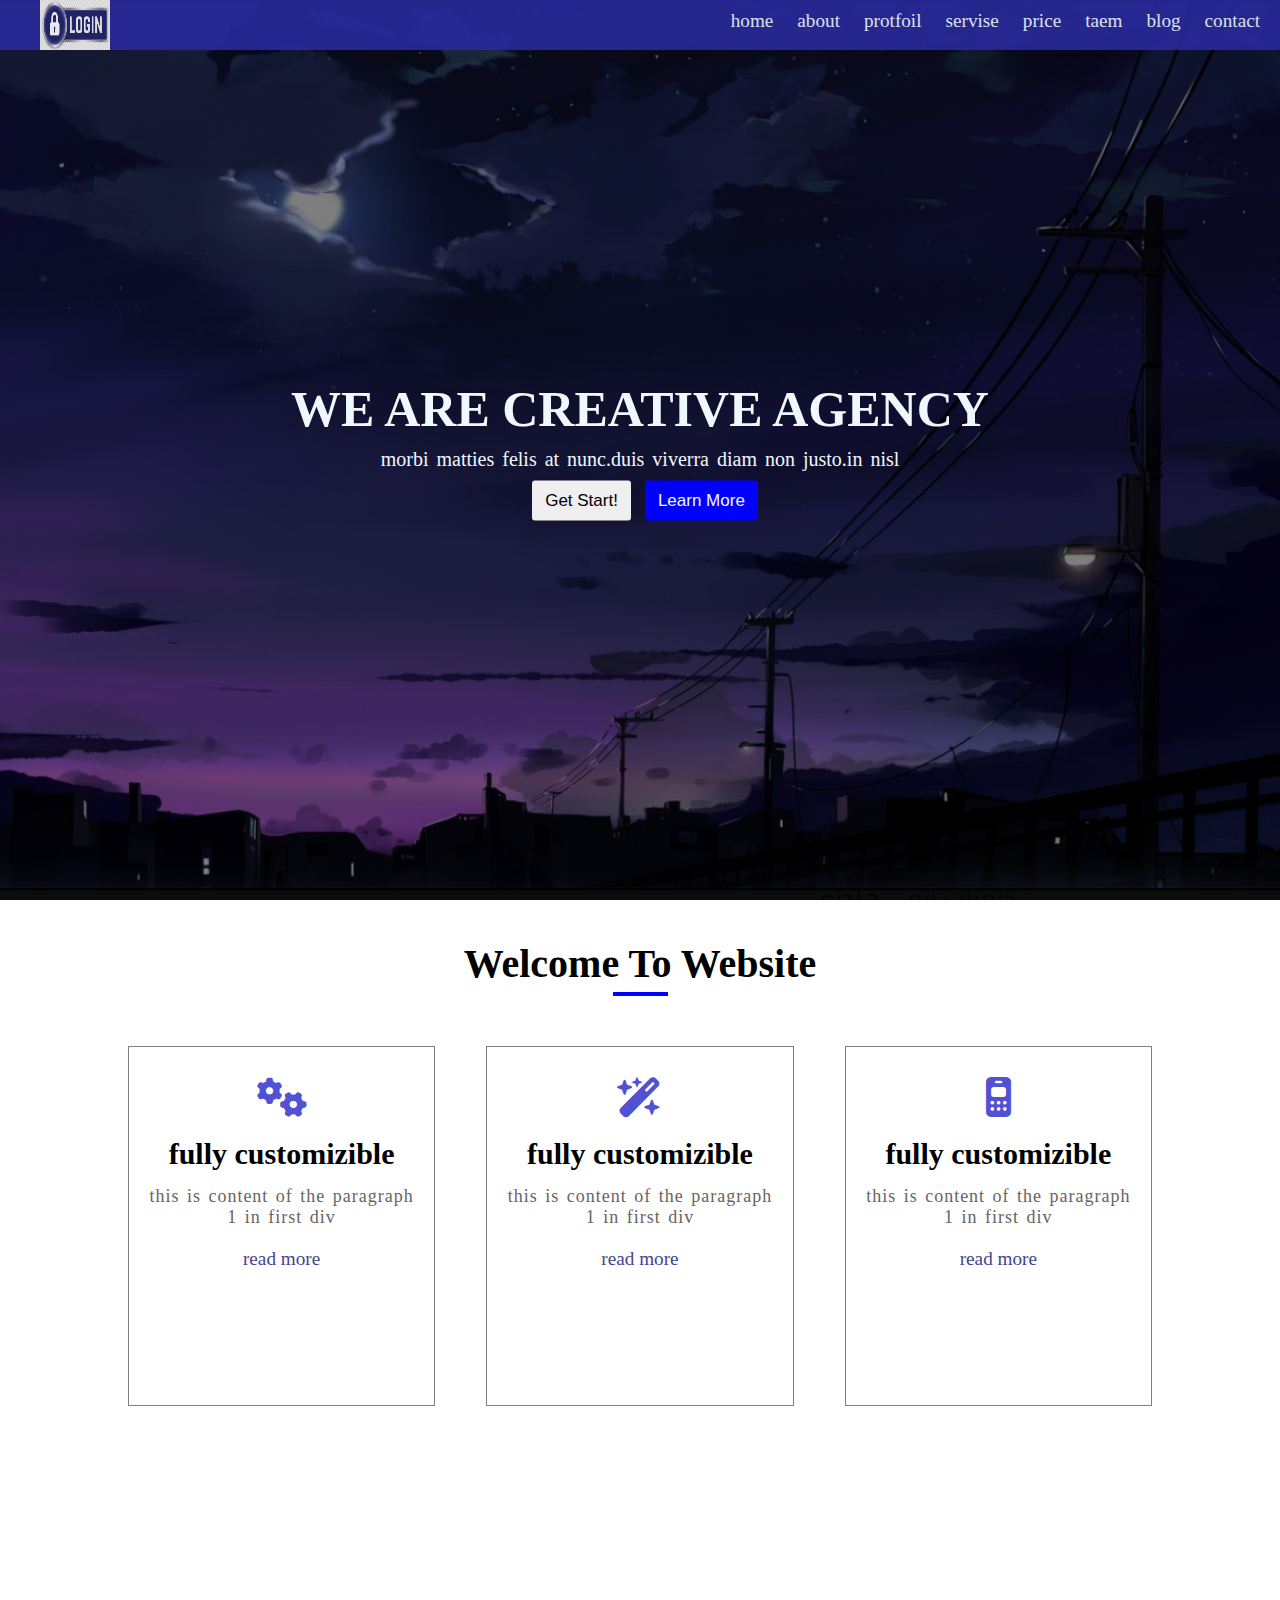
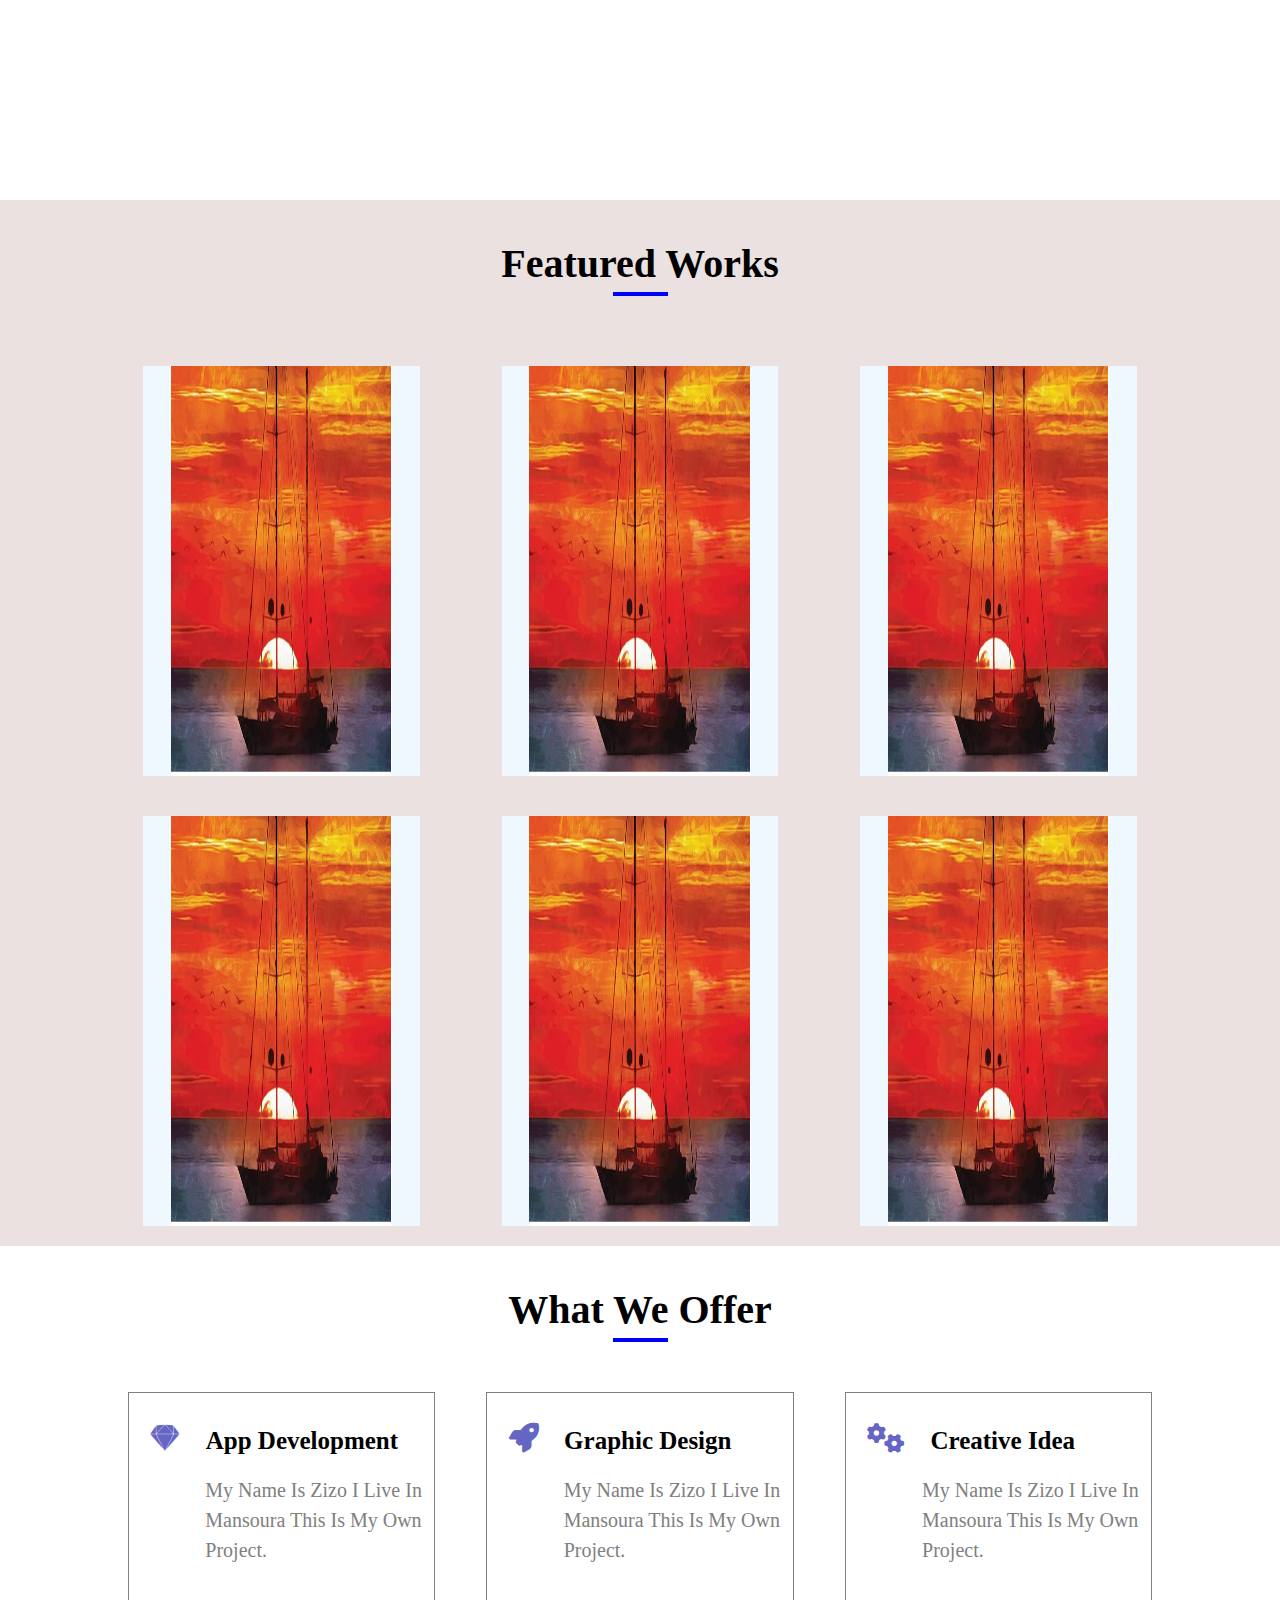
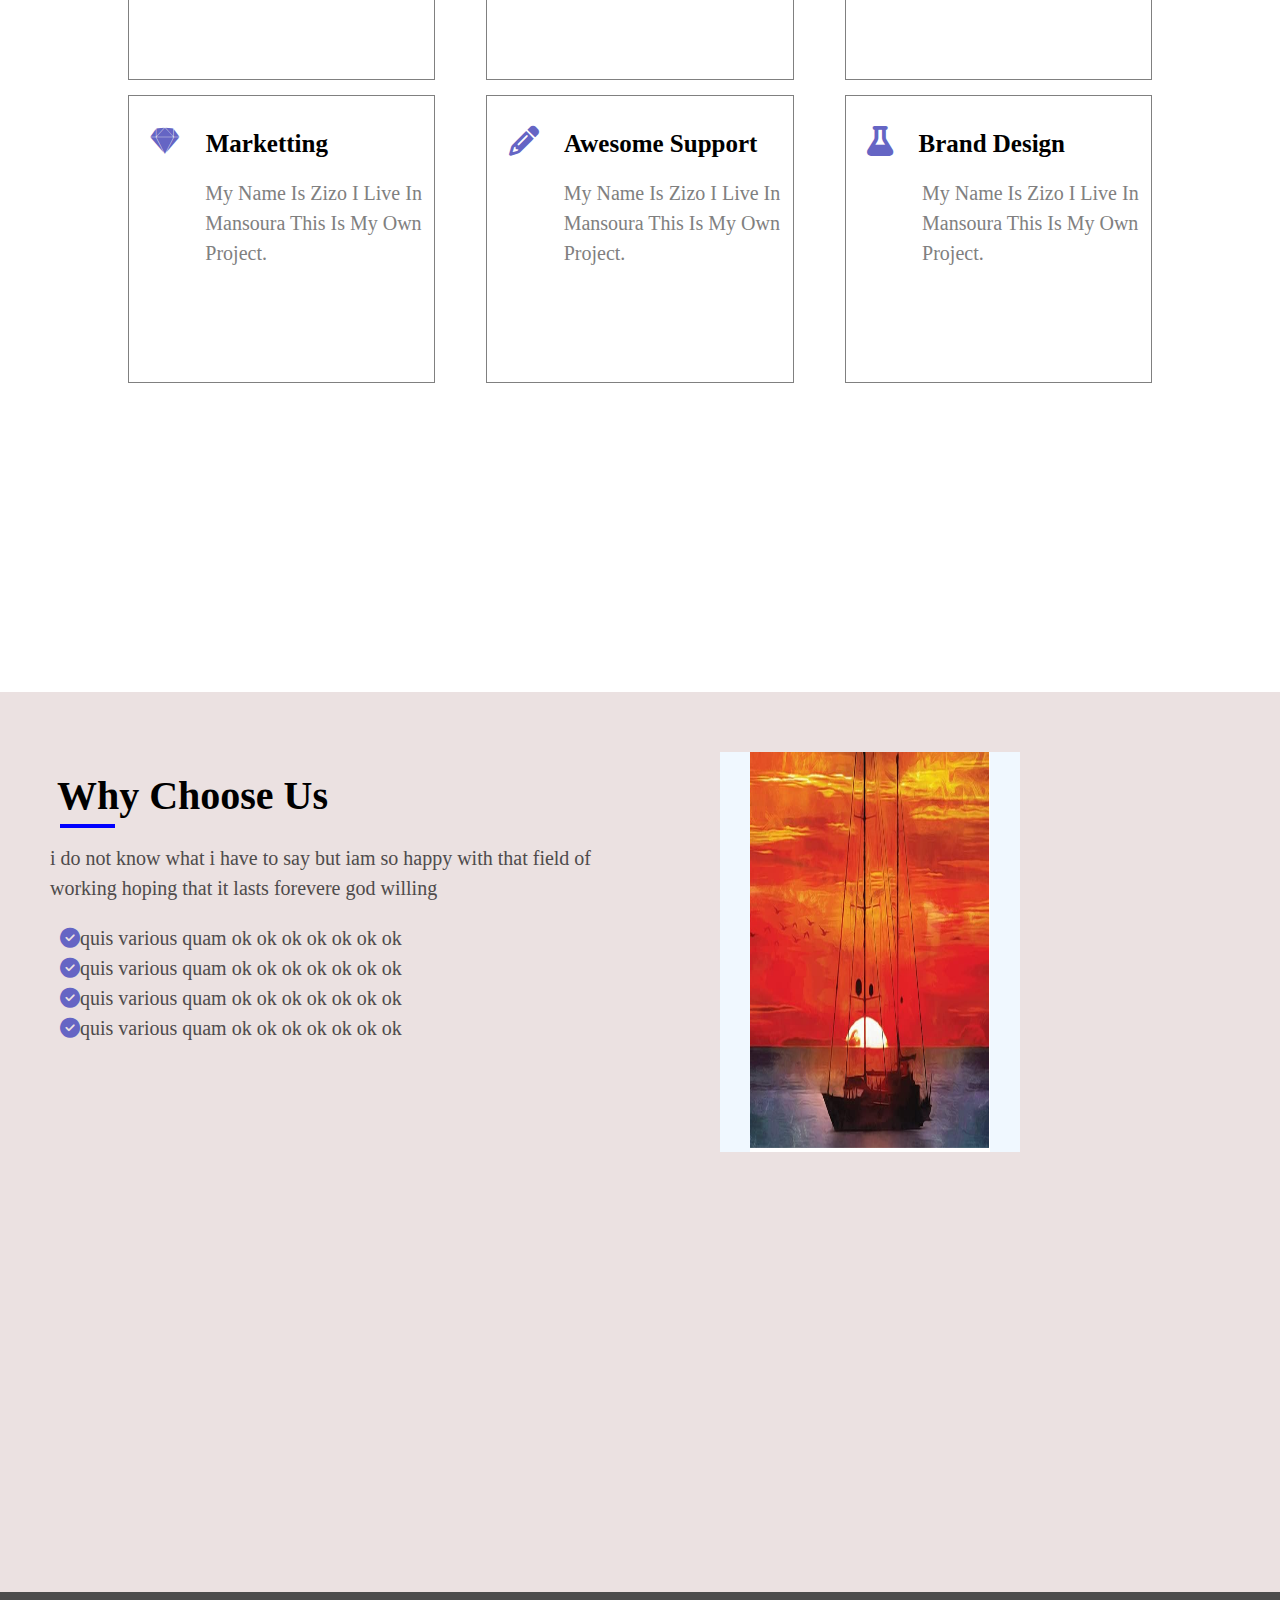
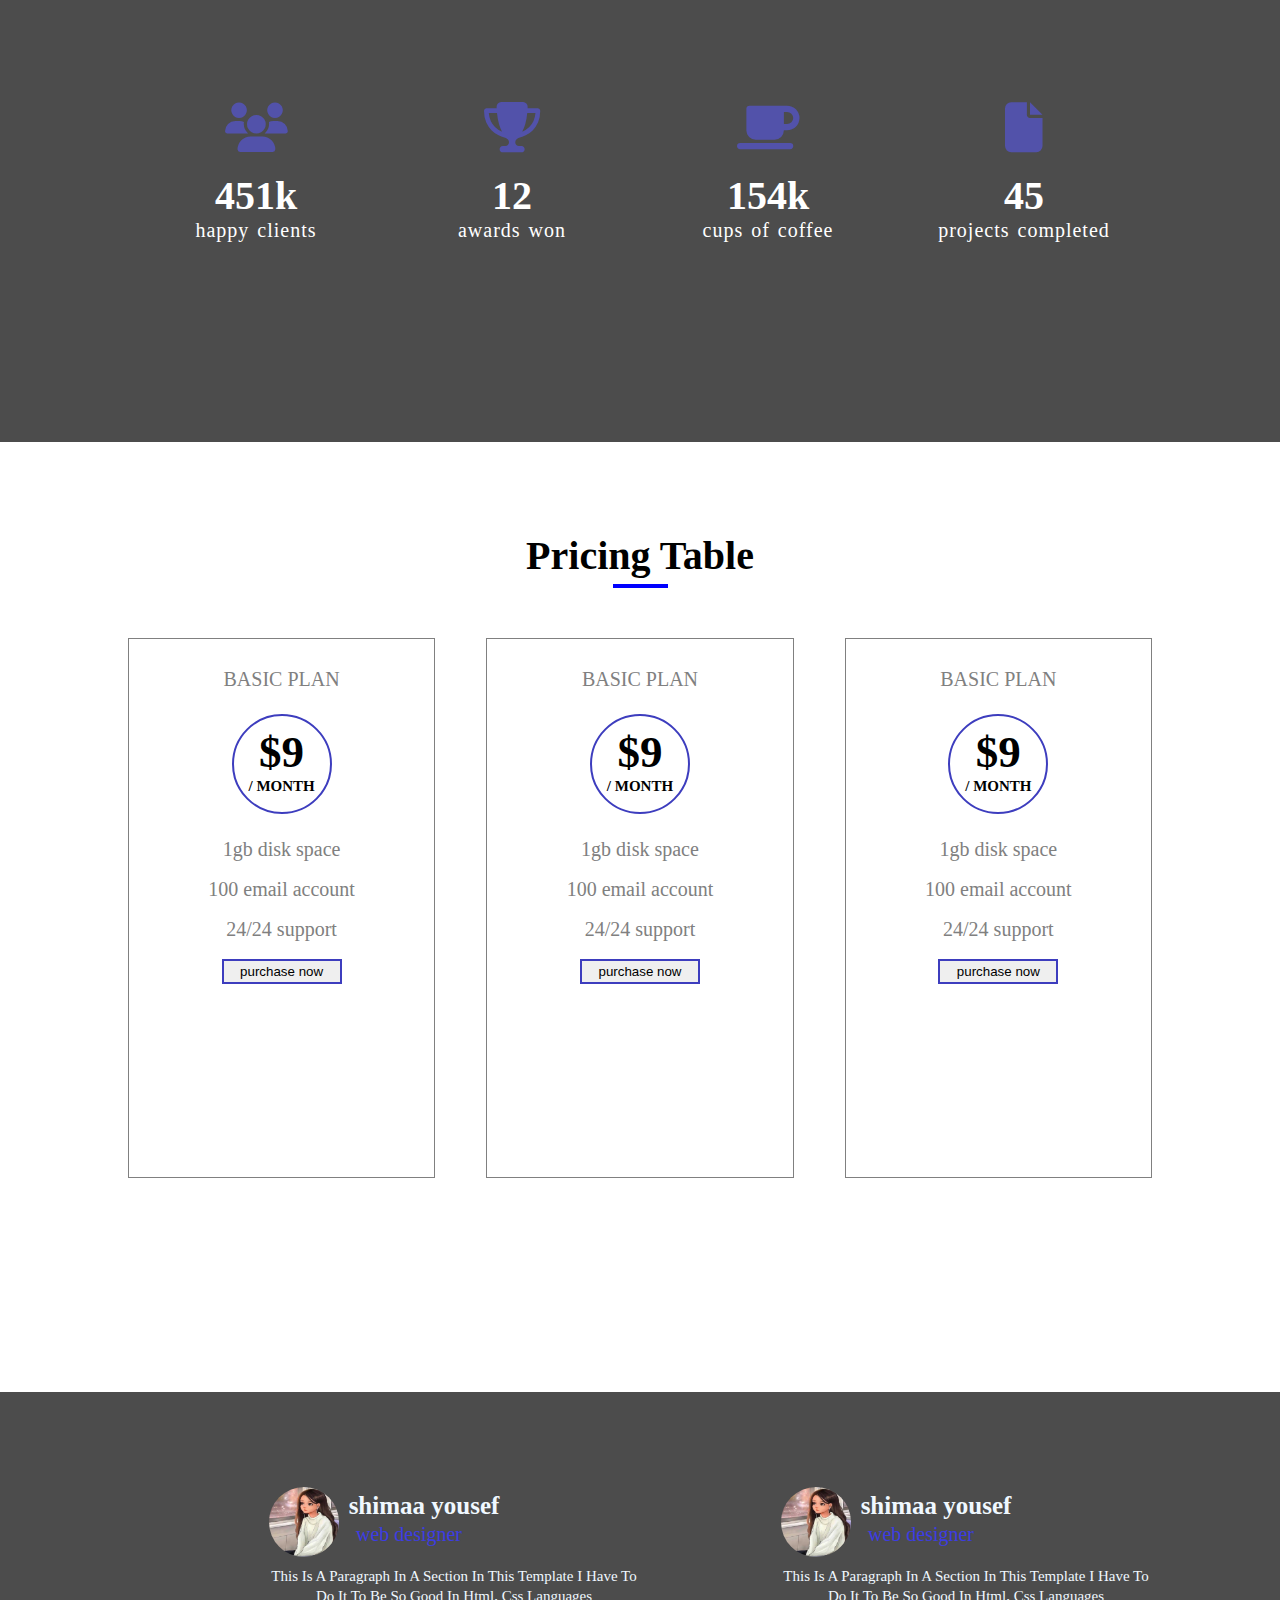
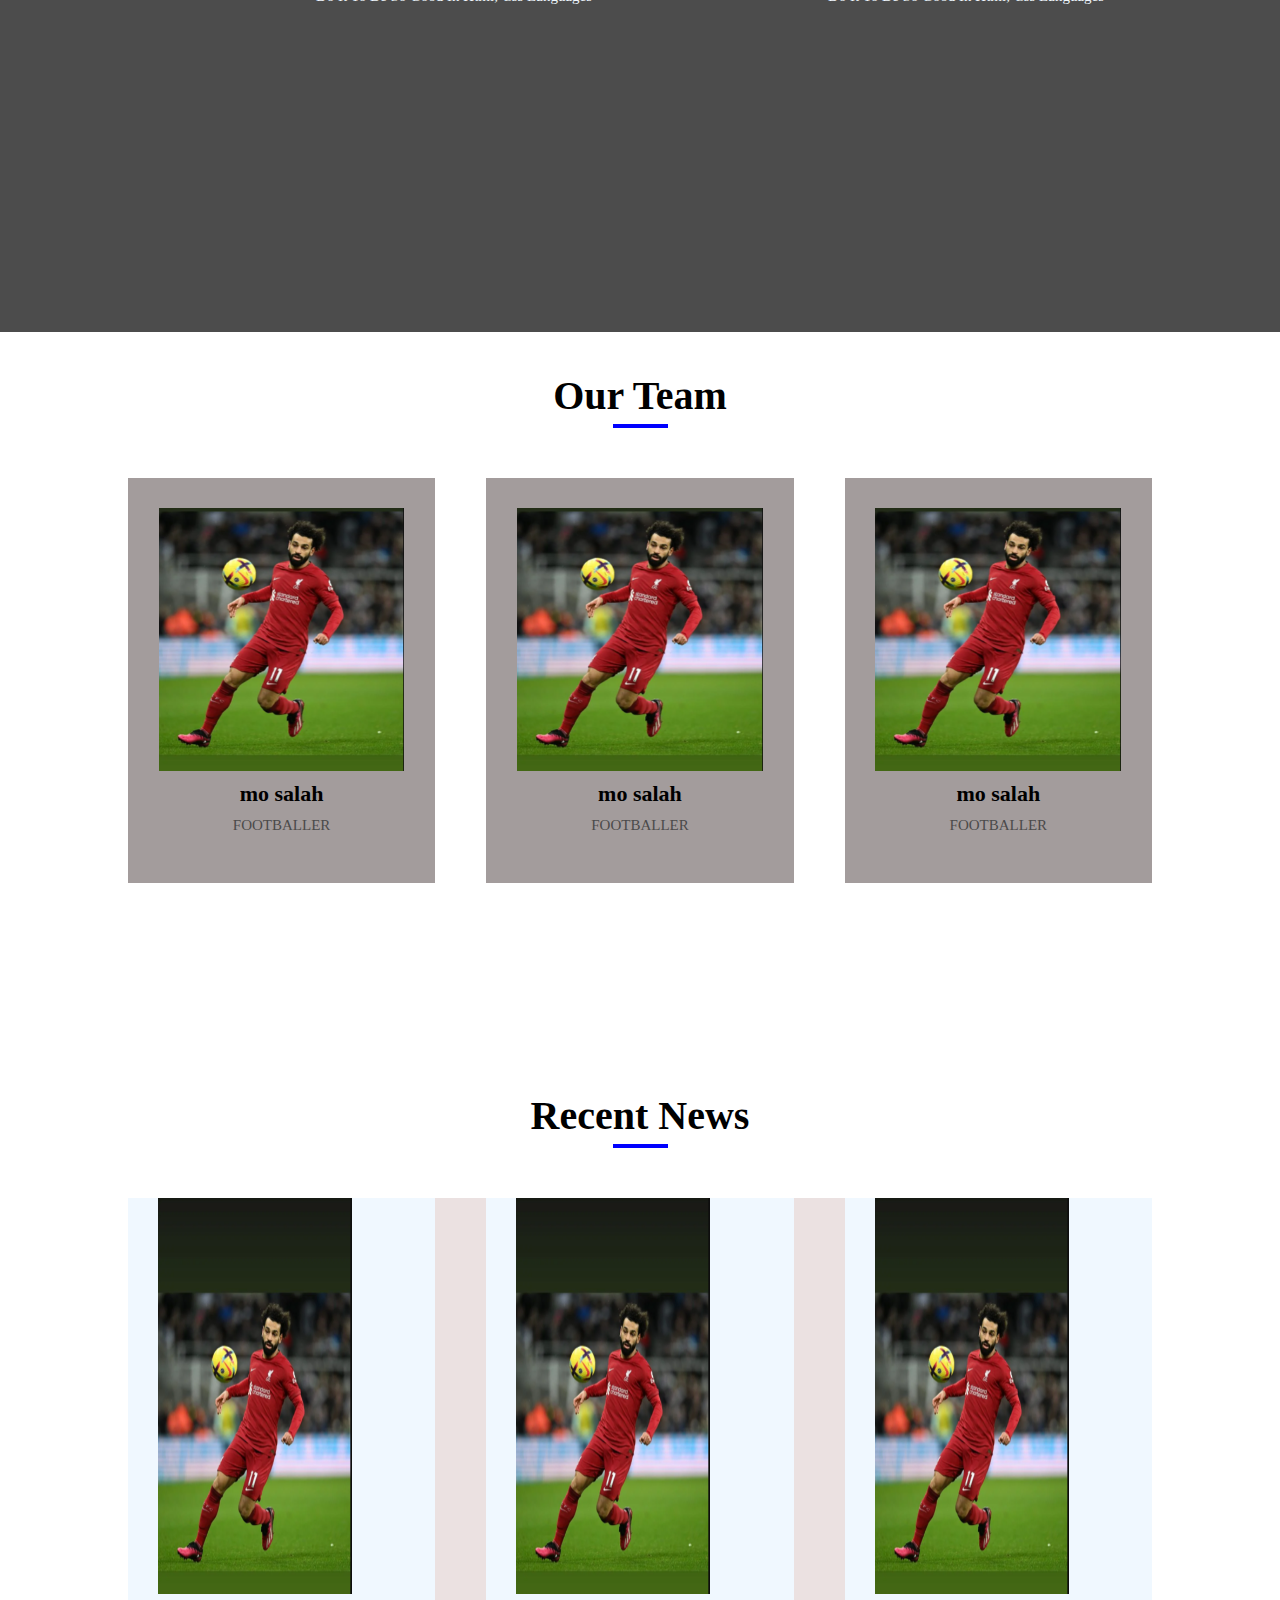
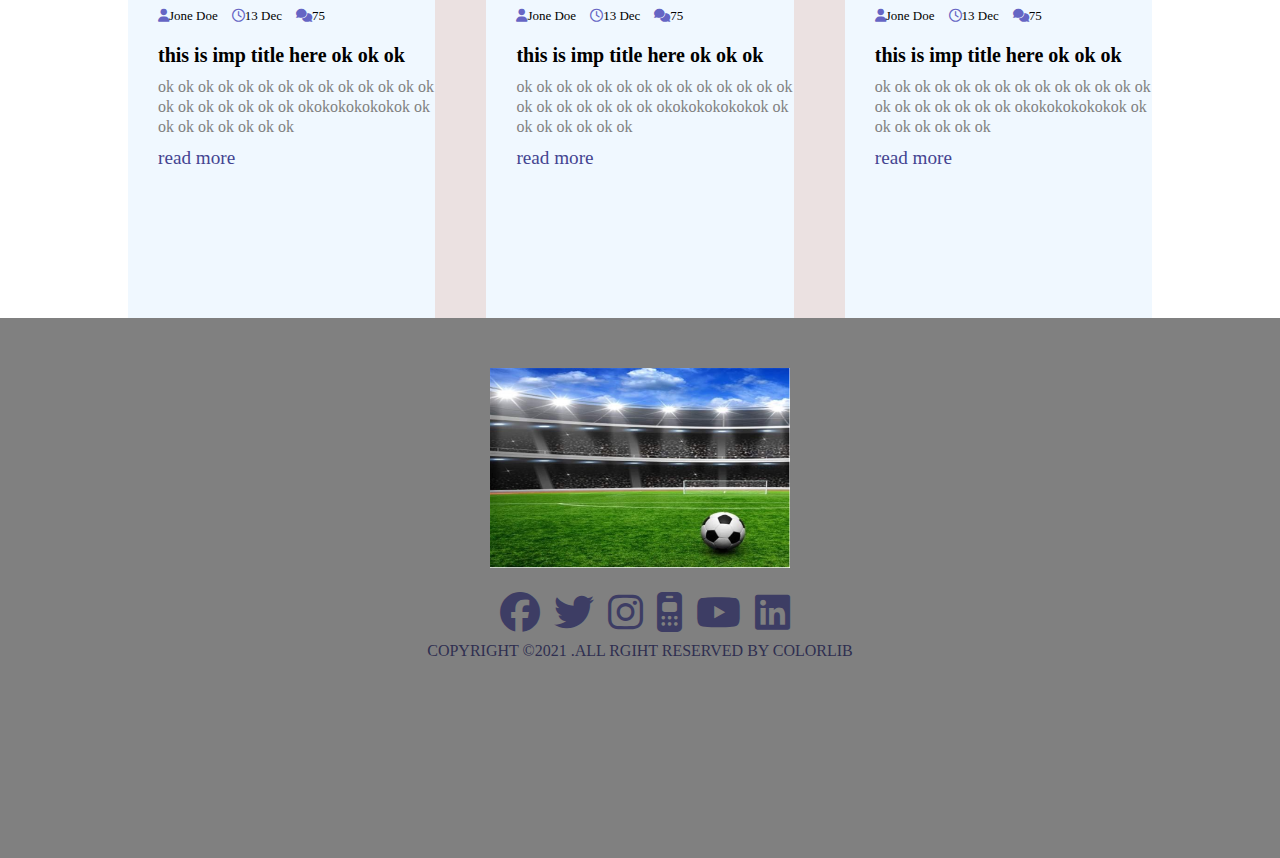
<file: index.html>
<!DOCTYPE html>
<html lang="en">
<head>
    <meta charset="UTF-8">
    <meta name="viewport" content="width=device-width, initial-scale=1.0">
    <title>Document</title>
    <link rel="stylesheet" href="css/pro.css">
    <link rel="stylesheet" href="css/all.min.css">
</head>
<body>
    <div class="header">
        <div class="logo">
            <img src="img/png-clipart-login-human-resources-affiliate-marketing-organization-login-button-miscellaneous-text.png" alt="">
        </div>
        <div class="nav">
            <ul>
                <li><a href="#">home</a></li>
                <li> <a href="#">about</a></li>
                <li> <a href="#">protfoil</a></li>
                <li> <a href="#">servise</a></li>
                <li> <a href="#">price</a></li>
                <li> <a href="#">taem</a></li>
                <li> <a href="#">blog</a></li>
                <li> <a href="#">contact</a></li>
            </ul>
        </div><!-- nav -->
    </div><!-- header -->
    <!-- ///////////////////////////////////////////////////////////////////////////////////////////// -->
    <div class="sction1">
        <div class="overlay">

           <div  class="home">
   <h2>we are creative agency</h2>
   <p>morbi matties felis at nunc.duis viverra diam non justo.in nisl</p>
   <button>get start!</button>
   <button class="btn" >learn more</button>
        </div><!-- home -->
        </div><!-- ovrlay -->
    </div><!-- sectoin -->
<!-- /////////////////////////////////////////////////////////////////////////////////// -->

<div class="section2">
    
    <h1>Welcome To Website</h1>
    <span></span>
    
<div class="contanr">
    <div class="Website">
        <i class="fa-solid fa-gears "></i>
        <h2>fully customizible</h2>
        <p>this is content of the paragraph<br>1 in first div</p>
        <a href="#">read more</a>
    </div><!-- website --> 
    <div class="Website center">
        <i class="fa-solid fa-wand-magic-sparkles"></i>
        <h2>fully customizible</h2>
        <p>this is content of the paragraph<br>1 in first div</p>
        <a href="#">read more</a>
    </div><!-- website --> 
    <div class="Website">
        <i class="fa-solid fa-mobile-retro"></i>
        <h2>fully customizible</h2>
        <p>this is content of the paragraph<br>1 in first div</p>
        <a href="#">read more</a>
    </div><!-- website --> 
</div><!-- contanr -->
</div><!-- section2 -->

<!-- /////////////////////////////////////////////// //////////////////////////-->

<div class="section3">
    <h1>featured works</h1>
    <span></span>
    <div class="contanr">
        <div class="works">
            <div class="imgw">
                <img src="img/لقطة شاشة 2023-12-29 224846.png" alt="">
            </div><!-- imgw -->
    
           <div class="overlay  ov">
            <p class="pp">category</p>
            <p class="pp2"><b>lorem, ipsum doller</b></p>
            <i class="fa-solid fa-pen-to-square"></i>
            <!-- <i class="fa-solid fa-neuter"></i> -->
            <i class="fa-brands fa-sistrix"></i>
           
        </div><!-- overlay -->
            </div><!-- works -->
         <div class="works  center">
          <div class="imgw">
         <img src="img/لقطة شاشة 2023-12-29 224846.png" alt="">
            </div><!-- imgw -->
           <div class="overlay  ov">
            <p class="pp">category</p>
            <p class="pp2"><b>lorem, ipsum doller</b></p>
            <i class="fa-solid fa-pen-to-square"></i>
            <!-- <i class="fa-solid fa-neuter"></i> -->
            <i class="fa-brands fa-sistrix"></i>
           
        </div><!-- overlay -->
           </div><!-- works -->
           <div class="works">
            <div class="imgw">
           <img src="img/لقطة شاشة 2023-12-29 224846.png" alt="">
              </div><!-- imgw -->
             <div class="overlay  ov">
              <p class="pp">category</p>
              <p class="pp2"><b>lorem, ipsum doller</b></p>
              <i class="fa-solid fa-pen-to-square"></i>
              <!-- <i class="fa-solid fa-neuter"></i> -->
              <i class="fa-brands fa-sistrix"></i>
             
          </div><!-- overlay -->
             </div><!-- works -->   
                           
             <div class="works">
                <div class="imgw">
               <img src="img/لقطة شاشة 2023-12-29 224846.png" alt="">
                  </div><!-- imgw -->
                 <div class="overlay  ov">
                  <p class="pp">category</p>
                  <p class="pp2"><b>lorem, ipsum doller</b></p>
                  <i class="fa-solid fa-pen-to-square"></i>
                  <!-- <i class="fa-solid fa-neuter"></i> -->
                  <i class="fa-brands fa-sistrix"></i>
                 
              </div><!-- overlay -->
                 </div><!-- works -->   
                 <div class="works center">
                    <div class="imgw">
                   <img src="img/لقطة شاشة 2023-12-29 224846.png" alt="">
                      </div><!-- imgw -->
                     <div class="overlay  ov">
                      <p class="pp">category</p>
                      <p class="pp2"><b>lorem, ipsum doller</b></p>
                      <i class="fa-solid fa-pen-to-square"></i>
                      <!-- <i class="fa-solid fa-neuter"></i> -->
                      <i class="fa-brands fa-sistrix"></i>
                     
                  </div><!-- overlay -->
                     </div><!-- works -->  
                     <div class="works">
                        <div class="imgw">
                       <img src="img/لقطة شاشة 2023-12-29 224846.png" alt="">
                          </div><!-- imgw -->
                         <div class="overlay  ov">
                          <p class="pp">category</p>
                          <p class="pp2"><b>lorem, ipsum doller</b></p>
                          <i class="fa-solid fa-pen-to-square"></i>
                          <!-- <i class="fa-solid fa-neuter"></i> -->
                          <i class="fa-brands fa-sistrix"></i>
                         
                      </div><!-- overlay -->
                         </div><!-- works -->    

    </div><!-- contanr -->

</div><!-- sec3 -->

<!-- ////////////////////////////////////////////////////////// -->

<div class="sectoin4">
    <h1>what we offer</h1>
    <span></span>
<div class="contanr">
  <div class="offer">
    <i class="fa-brands fa-sketch"></i>
    <h2 class="title-offer">app development</h2>
    <p class="discrip-offer" >my name is zizo i live in mansoura this is my own project.</p>


  </div> <!-- offer --> 
  <div class="offer center">
    <i class="fa-solid fa-rocket"></i>
    <h2 class="title-offer">graphic design</h2>
    <p class="discrip-offer" >my name is zizo i live in mansoura this is my own project.</p>
  </div> <!-- offer --> 
  
  <div class="offer">
    <i class="fa-solid fa-gears"></i>
    <h2 class="title-offer">creative idea</h2>
    <p class="discrip-offer" >my name is zizo i live in mansoura this is my own project.</p>
  </div> <!-- offer --> 
  <div class="offer">
    <i class="fa-brands fa-sketch"></i>
    <h2 class="title-offer">marketting</h2>
    <p class="discrip-offer" >my name is zizo i live in mansoura this is my own project.</p>
  </div> <!-- offer --> 
  <div class="offer center">
    <i class="fa-solid fa-pencil"></i>
    <h2 class="title-offer">awesome support</h2>
    <p class="discrip-offer" >my name is zizo i live in mansoura this is my own project.</p>
  </div> <!-- offer --> 
  <div class="offer">
    <i class="fa-solid fa-flask"></i>
    <h2 class="title-offer">brand design</h2>
    <p class="discrip-offer" >my name is zizo i live in mansoura this is my own project.</p>
  </div> <!-- offer --> 

</div><!-- contanr -->


</div><!-- section4 -->

<!-- ///////////////////////////////////////////////////////////////////////////////// -->
 <div class="section5">
    <div class="content">
<h1 >
    why choose us
</h1>
<span ></span>
<p class="p-choose">
    i do not know what i have to say but iam so happy with that field of working hoping that it lasts forevere god willing
</p>
<ul>
    <li><i class="fas fa-check-circle"></i>quis various quam ok ok ok ok ok ok ok</li>
    <li><i class="fas fa-check-circle"></i>quis various quam ok ok ok ok ok ok ok</li>
    <li><i class="fas fa-check-circle"></i>quis various quam ok ok ok ok ok ok ok</li>
    <li><i class="fas fa-check-circle"></i>quis various quam ok ok ok ok ok ok ok</li>
</div><!-- content -->
<div class="img-choose">
    <img src="img/لقطة شاشة 2023-12-29 224846.png" alt="">
</div><!-- img-choose -->
 </div><!-- section5 -->

 <!-- ///////////////////////////////////////////////////////////////////////////////////////////// -->
  <div class="section6">
    <div class="overlay  ov2">
        <div class="contanr">
            <div class="contanr-i">
        <i class="fa-solid fa-users"></i>
        <h2>451k</h2>
        <p>happy clients</p>
    </div><!-- contanr-i -->
    <div class="contanr-i">
       <i class="fa-solid fa-trophy"></i>
        <h2>12</h2>
        <p>awards won</p>
    </div><!-- contanr-i -->
    <div class="contanr-i">
        <i class="fas fa-coffee"></i>
        <h2>154k</h2>
        <p>cups of coffee</p>
    </div><!-- contanr-i -->
    <div class="contanr-i">
        <i class="fa-solid fa-file"></i>
        <h2>45</h2>
        <p>projects completed</p>
    </div><!-- contanr-i -->
        
    </div><!-- contanr -->
    </div><!-- ovrelay -->

  </div><!-- section6 -->


<!-- //////////////////////////////////////////////////////////////////////////////// -->
 <div class="pricing">
    <div class="contanr">
        <h1>pricing table</h1>
        <span></span>
        <div class="paln">
            <p class="p-plan">basic plan</p>
            <div class="circle">
                <h2>$9</h2>
                    <h4>/ month</h4>
            </div><!-- circele -->
        <p>1gb disk space<br>
            100 email account<br>
            24/24 support
        </p>

        <button>purchase now</button>
        </div><!-- plan -->
        <div class="paln center">
            <p class="p-plan">basic plan</p>
            <div class="circle">
                <h2>$9</h2>
                    <h4>/ month</h4>
            </div><!-- circele -->
        <p>1gb disk space<br>
            100 email account<br>
            24/24 support
        </p>
        <button>purchase now</button>
        </div><!-- plan -->
        <div class="paln">
            <p class="p-plan">basic plan</p>
            <div class="circle">
                <h2>$9</h2>
                    <h4>/ month</h4>
            </div><!-- circele -->
        <p>1gb disk space<br>
            100 email account<br>
            24/24 support
        </p>
        <button>purchase now</button>
        </div><!-- plan -->

    </div><!-- contanr -->
</div><!--  pricing-->

<!-- ////////////////////////////////////////////////////////////////////////// -->

<div class="web">
                <div class="overlay   ov3">
            <div class="contanr">
                <div class="shimaa">
            <img src="img/image copy 4.png" alt="">
            <h3>shimaa yousef</h3>
                <p class="design">web designer</p>
                <p class="p-web">this is a paragraph in a section in this template i have to
                <br> do it to be so good in html, css languages</p>
            </div><!-- shimaa -->
            <div class="shimaa">
                <img src="img/image copy 4.png" alt="">
                <h3>shimaa yousef</h3>
                    <p class="design">web designer</p>
                    <p class="p-web">this is a paragraph in a section in this template i have to
                    <br> do it to be so good in html, css languages</p>
                </div><!-- shimaa -->
            </div><!-- contanr -->
        </div><!-- overlay -->
</div><!-- web -->

<!-- //////////////////////////////////////////////////////////////////////////////////////// -->
<div class="team">
<h1>   our team</h1>
<span></span>
<div class="contanr">
    <div class="card-team">
        <div class="img-team">
        <img src="img/image copy 2.png" alt="">
        <div class="overlay  overlay-team">
            <div class="icon-team">
            <i class="fa-brands fa-facebook"></i>
            <i class="fa-brands fa-linkedin"></i>
            <i class="fa-brands fa-twitter"></i>
        
        </div><!-- icon-team -->
        </div><!-- overlay -->
        </div><!-- img-team -->
        <h2>mo salah</h2>
        <p>footballer</p>
    </div><!-- card-team -->
    <div class="card-team center">
        <div class="img-team">
        <img src="img/image copy 2.png" alt="">
        <div class="overlay  overlay-team">
            <div class="icon-team">
            <i class="fa-brands fa-facebook"></i>
            <i class="fa-brands fa-linkedin"></i>
            <i class="fa-brands fa-twitter"></i>
        
        </div><!-- icon-team -->
        </div><!-- overlay -->
        </div><!-- img-team -->
        <h2>mo salah</h2>
        <p>footballer</p>
    </div><!-- card-team -->
    <div class="card-team">
        <div class="img-team">
        <img src="img/image copy 2.png" alt="">
        <div class="overlay  overlay-team">
            <div class="icon-team">
            <i class="fa-brands fa-facebook"></i>
            <i class="fa-brands fa-linkedin"></i>
            <i class="fa-brands fa-twitter"></i>
        
        </div><!-- icon-team -->
        </div><!-- overlay -->
        </div><!-- img-team -->
        <h2>mo salah</h2>
        <p>footballer</p>
    </div><!-- card-team -->

</div><!-- contanr -->


</div><!-- team -->






 <!-- ///////////////////////////////////////////////////////////////////////////////////// -->
<div class="news">
    <h1>recent news</h1>
    <span></span>
    <div class="contanr contanr-news">
       <div class="card-news">
        <img src="img/image.png" alt="">
        <ul class="icon">
            <li><i class="fa-solid fa-user"></i>jone doe</li>
            <li><i class="fa-regular fa-clock"></i>13 dec</li>
            <li><i class="fa-solid fa-comments"></i>75</li>
        </ul>
    <h2>this is imp title here ok ok ok  </h2>
    <p>ok ok ok ok ok ok ok ok ok ok ok ok ok ok ok ok ok ok ok ok ok okokokokokokok ok ok ok ok ok ok ok ok</p>
    <a href="#">read more</a>
    
    </div><!-- card-news -->
    <div class="card-news  center">
        <img src="img/image.png" alt="">
        <ul class="icon">
            <li><i class="fa-solid fa-user"></i>jone doe</li>
            <li><i class="fa-regular fa-clock"></i>13 dec</li>
            <li><i class="fa-solid fa-comments"></i>75</li>
        </ul>
    <h2>this is imp title here ok ok ok  </h2>
    <p>ok ok ok ok ok ok ok ok ok ok ok ok ok ok ok ok ok ok ok ok ok okokokokokokok ok ok ok ok ok ok ok</p>
    <a href="#">read more</a>
        
    </div><!-- card-news -->
    <div class="card-news">
        <img src="img/image.png" alt="">
        <ul class="icon">
            <li><i class="fa-solid fa-user"></i>jone doe</li>
            <li><i class="fa-regular fa-clock"></i>13 dec</li>
            <li><i class="fa-solid fa-comments"></i>75</li>
        </ul>
    <h2>this is imp title here ok ok ok  </h2>
    <p>ok ok ok ok ok ok ok ok ok ok ok ok ok ok ok ok ok ok ok ok ok okokokokokokok ok ok ok ok ok ok ok</p>
    <a href="#">read more</a>
        
    </div><!-- card-news -->
       

    </div><!-- contanr -->


</div><!-- news-->




 <!-- //////////////////////////////////////////////////////// -->
 <div class="footer">
    <img src="img/image copy.png" alt="">
    <div class="i-footer">
    <a href="#"><i class="fa-brands fa-facebook"></i></a>
    <a href="#"><i class="fa-brands fa-twitter"></i></a>
    <a href="#"><i class="fa-brands fa-instagram"></i></i></a>
        <a href="#"><i class="fa-solid fa-mobile-retro"></i></a>
        <a href="#"><i class="fa-brands fa-youtube"></i></a>
        <a href="#"><i class="fa-brands fa-linkedin"></i></a>
        <br><p>copyright &copy;2021 .all rgiht reserved by colorlib</p>
</div><!-- i-footer -->
    </div><!-- footer -->
    





















    
</body>
</html>
</file>
<file: css/pro.css>
*{
    margin: 0px;
padding: 0px;
box-sizing: border-box;
}   


.header{
    width: 100%;
    height: 50px;
    background-color: rgb(42, 42, 156);
    position: fixed;
    overflow: auto;
    z-index: 10;
    opacity: 0.9;
}
.logo img{
    width: 70px;
    height: 50px;
    margin-left: 40px;
    float: left;
}
.nav ul li {
    display: inline-block;
    text-decoration: none;
    margin-left: 20px;
    padding-top: 10px;
    
}
.nav{
float: right;
margin-right: 20px;

}
a{
    text-decoration: none;
    color: aliceblue;
    font-size: larger;
}
/* /////////////////////////////////////////////////////////////////////////////////////// */
.sction1 {
   
    background:url(../img/لقطة\ شاشة\ 2023-12-26\ 145013.png);
   background-size: cover;
    width: 100%;
    height: 100vh;
    position: relative;
}

.sction1 img{
    width: 100%;
    height: 100vh;
}
.overlay{
    width: 100%;
    height: 100%;
    position: absolute;
    top: 0px;
    left: 0px;
background-color: rgba(0, 0, 0, 0.5);

}
.home{
    width: 700px;
    /* background-color:red; */
    position: absolute;
    top: 50%;
    left: 50%;
    transform: translate(-50%,-50%);
    text-align: center;
}
.home h2{
    color: aliceblue;
    font-size: 50px;
text-transform: uppercase;

}
.home p{
    font-size: 20px;
    word-spacing: 3px;
    color: aliceblue;
    padding: 10px 0px;
}
.home button{
    padding: 10px 13px;
    border: 0;
    border-radius: 3px;
    text-transform: capitalize;
    font-size: 17px;
    margin-left: 10px;
    cursor: pointer;
}
.btn{
    background-color: blue;
    color: aliceblue;
}
/* //////////////////////////////////////////////////////////////////////////// */

.section2{
    width: 100%;
    height: 100vh;
    
}

 h1{
    text-align: center;
    font-size: 40px;
    padding-top: 40px;
    text-transform: capitalize;
}
span{
    display: block;
    width:55px ;
    height:4px;
    background-color: blue;
    margin: auto;
    margin-top: 5px;
}
    
.contanr{
width: 80%;
height: 100vh;
margin: auto;
margin-top: 50px;
overflow: auto;

}

.Website{
    width: 30%;
    height: 40%;
    border: 1px solid gray;
   text-align: center;
   padding-top: 30px;
   float: left;
   position: relative;
}
.Website i{
    color: rgb(81, 81, 211);
    padding-bottom: 20px;
    font-size: 40px;
}
.Website h2{
    font-size: 30px;
color: black;
    padding-bottom: 15px;
}
.Website:hover h2{
color: aliceblue;
}
.Website p{
    font-size: large;
    word-spacing: 2px;
    letter-spacing: 1px;
    color: rgb(104, 99, 99);
    padding-bottom: 20px;

}

.Website:hover p{
    color:gray;
}
.Website a{
    color: rgb(68, 68, 145);
    
}
.Website:hover a,i{
color: rgb(101, 101, 196);
}
.center{
    margin: 0 5%;
}

.Website::after{
    content: "";
    position: absolute;
    width: 0;
    height: 0;
    top:0px;
    left: 0px;
    background-color:black;
    opacity: 0;
    z-index: -1;
    
}
.Website:hover::after{
    width: 100%;
    height: 100%;
    opacity: 0.8;
    transition: 1s;

}

/* ///////////////////////////////////////////////////////////// */
.section3{
    width: 100%;
    height: 100%;
     background-color: rgb(235, 225, 225);
}
.works{
    width: 30%;
    height: 50%;
    text-align: center;
    position: relative;
    padding: 2% 0;
    float: left;

}
.imgw{
    width: 90%;
    height: 100%;
    margin: auto;
    background-color: aliceblue;

}

.imgw img{
    width: 80%;
    height: 100%;
}
.ov{
    background-color: rgba(0, 0, 0, 0.5);
    visibility: hidden;

}
.works:hover .ov{
    visibility: visible;
}
.pp{
    color:rgb(148, 148, 209);
    font-size: 20px;
    text-transform: uppercase;
    padding-top: 70px;
}
.pp2{
    color: aliceblue;
    font-size: 25px;
    padding: 10px 0;

}
.ov i{
    font-size: 25px;
    background-color:rgb(112, 112, 184);
    color:blue;
    padding:10px 10px;

}
/* //////////////////////////////////////////////////////// */

.section4{
    width: 100%;
}
.offer{
    width: 30%;
    height: 32%;
    border: 1px solid gray;
    padding-top: 30px;
    float: left;
    margin-bottom: 15px;
    position: relative;
}
.title-offer{
    display: inline-block;
    font-size: 25px;
text-transform: capitalize;
}
.discrip-offer{
   padding-left: 25%;
    color: gray;
    font-size: 20px;
    text-transform: capitalize;
    padding-top: 20px;
    line-height: 30px;
}
.offer i{
    padding:0px 7% ;
    font-size:30px ;
}

.offer::after{
    content: "";
    position: absolute;
    width: 0;
    height: 0;
    top:0px;
    left: 0px;
    background-color:black;
    opacity: 0;
    z-index: -1;
    
}
.offer:hover::after{
    width: 100%;
    height: 100%;
    opacity: 0.8;
    transition: 1s;
    z-index: -2px;
}
.offer:hover i{
    color: rgb(81, 81, 168);
}

.offer:hover h2{
    color: aliceblue;
}

.offer:hover p{
    color:gray;
}

/* ////////////////////////////////////////////////////////////////////// */

.section5{
    width: 100%;
    height: 100vh;
    overflow: auto;
    background-color: rgb(235, 225, 225); 
padding-top: 60px;
}
.content{
    width: 600px;
    height: 400px;
float: left;
}
.content h1{
     margin-right: 215px;
    padding-top:  20px;
    text-transform: capitalize;
}
.section5 span{ 
    margin-left: 60px;
    margin-bottom: 15px;
}
.p-choose{
    padding:0px 0px 20px 50px;
    font-size: 20px;
    color: rgb(78, 75, 75);
    line-height: 30px;

}
.content ul li {
    font-size: 20px;
    color: rgb(78, 75, 75);
    margin-left:60px ;
    line-height:30px;
    list-style-type: none;
}
.img-choose{
    width: 300px;
    height: 400px;
    float: left;
    margin-left: 120px;
    text-align: center;
    background-color: aliceblue;
    
}
.img-choose img{
    height: 100%;
    width: 80%;
}
/* ////////////////////////////////////////////////////////////////////////////////// //////////////*/

.section6{
    width: 100%;
    height: 50vh;
    background-image: url(../img/image\ copy\ 3.png);
    background-repeat: no-repeat;
    background-size: cover;
    background-attachment: fixed;
    position: relative;
    
}
.ov2{
    background-color: rgba(0, 0, 0, 0.7);
}
.contanr-i i{
    display: block;
    font-size: 50px;
    color: rgb(82, 82, 170);
    padding-bottom: 20px;
    

}

.contanr  .contanr-i h2{
    font-size: 40px;
}
.contanr-i p{
    font-size: 20px;
    word-spacing: 2px;
    letter-spacing: 1px;
}

.contanr  .contanr-i h2 ,.contanr .contanr-i p{
    color: white;
}


.contanr-i{
    width: 25%;
    text-align: center;
    padding-top: 60px;
    float: left;
}



/* //////////////////////////////////////////////////////////////////////////////// */

.paln{
    width: 30%;
    height: 60%;
    border: 1px solid gray;
    text-align: center;
    padding-top: 20px;
    position: relative;
    margin-top: 50px;
    float: left;
}
.paln p{
    color: gray;
    font-size: 20px;
    line-height: 40px;
}

.p-plan{
    text-transform: uppercase;
    color: gray;
}
.paln:hover .p-plan{
color: blue;
}
.circle{
    width: 100px;
    height: 100px;
    border: 2px solid rgb(61, 61, 190);
    border-radius: 50%;
    text-align: center;
    margin: 15px auto;
    padding-top: 10px;

}
.circle h2{
    font-size: 45px;
    color: black;
}

.paln:hover .circle h2{
    color: blue;
}
.circle h4{
    font-size: 15px;
    text-transform: uppercase;
    font-weight:bold;
    color: black;
}
.paln:hover .circle h4{
    color: blue;
}

.paln button{
    border: 2px solid rgb(61, 61, 190);
    width: 120px;
    height: 25px;
    margin-top: 10px;
    text-align: center;
}

.paln::after{
    content: "";
    width: 100%;
    height: 0%;
    position: absolute;
    top: 0;
    left: 0px;
    background-color: black;
    opacity: 0;
}
.paln:hover::after{
    width: 100%;
    height: 100%;
    opacity: 0.5;
    transition: 1s;
}

/* //////////////////////////////////////////////////////////////////////////////////////// */
.web{
    width: 100%;
    height: 60vh;
    background-image: url(../img/image\ copy.png);
    background-repeat: no-repeat;
    background-size: cover;
    background-attachment: fixed;
    position: relative;

    
}
.ov3{
background-color: rgba(0, 0, 0, 0.7);
}
.shimaa{
    width: 50%;
    height: 70%;
    text-align: center;
    padding-top: 50px;
    color: aliceblue;
    float: left;
}
.shimaa img{
    position: absolute;
    top: 95px;
    width: 70px;
    height: 70px;
    border: 0;
    border-radius: 50px;
    
}
.shimaa h3{
    display: inline-block;
    margin-left: 80px;
    font-size: 25px;

}
.p-web{
    margin-top: 10px;
    margin-left: 140px;
    padding-top: 10px;
    text-transform: capitalize;
    font-size: 15px;
    line-height: 20px;
}
.design{
    margin-left: 50px;
    color: rgb(60, 60, 226);
    padding-top: 3px;
    font-size: 20px;
}




/* ///////////////////////////////////////////////////////////////////////////////// */

.team{
    width: 100%;
    height: 80vh;
}



.card-team{
    width: 30%;
    height: 45%;
    background-color: rgb(163, 156, 156);
    text-align: center;
    padding-top: 30px;
    position: relative;
    float: left;
}
.img-team{
    width: 80%;
    height:70% ;
    position: relative;
    margin:auto ;
}
.img-team img{
    width: 100%;
    height:100% ;
}
.card-team h2{
    font-size: 22px;
    padding-top: 10px;
    color: black;
}
.card-team:hover h2{
    color: white;
}

.card-team p{
    font-size: 15px;
    padding-top: 10px;
    color: rgb(75, 74, 74);
    text-transform: uppercase;
}

.card-team:hover p{
    color: rgb(95, 95, 197);
}
.overlay-team{visibility: hidden;}
.card-team:hover .overlay{
    visibility: visible;
}
.icon-team i{
    display: block;
    color: white;
    font-size: 20px;
    padding-top: 10px;
}
.icon-team{
    background-color: rgb(91, 91, 202);
    padding-top: 10px;
    width: 40px;
    height:110px ;
    margin-left: auto;
}
.card-team::after{
    content: "";
    width: 100%;
    height: 0;
    position: absolute;
    top: 0;
    left: 0;
    background-color:rgb(88, 85, 85);
    opacity: 0;
}
.card-team:hover::after{
    width: 100%;
    height: 100%;
    opacity: 0.4;
    transition: 1s;
}



/* //////////////////////////////////////////////////////////////////////////////////////// */

.contanr-news{
    margin-top: 50px;
    height: 80vh;
    background-color: rgb(235, 225, 225);
}


.card-news{
    width: 30%;
    height: 100%;
    position: relative;
    float: left;
    padding-left: 30px;
    background-color: aliceblue;
}
.card-news img{
    width: 70%;
    height: 55%;
   
}
.icon li{
    display:inline-block;
    padding:10px 10px 10px 0px;
    text-transform: capitalize;
    font-size: 13px;
} 

.card-news h2{
    font-size: 20px;
    padding: 10px 0px;

}
.card-news p{
    color: gray;
    line-height: 20px;
    padding-bottom: 10px;
}


.card-news a{
    color: rgb(68, 68, 145);

}
.card-news::after{
     content: "";
    position: absolute;
    width: 100%;
    height: 0%;
    top: 0px;
    left: 0px;
    background-color:rgb(98, 98, 194);
    opacity: 0;
}
.card-news:hover::after{
    width: 100%;
    height: 100%;
opacity: 0.5;
transition: 1s;

}


/* //////////////////////////////////////////////////////////////////////////////////////////////// */
.footer{
    width: 100%;
    height:60vh;
    text-align: center;
    padding-top: 50px;
    background-color: gray;
}
 .footer img{
    width: 300px;
    height: 200px;
 }
 .i-footer{
    margin-top: 20px;
 }
 .i-footer i{
    font-size: 40px;
color: rgb(61, 61, 100);
padding-left: 10px;
 }
 .i-footer :hover i{
    color: blue;
 }
 .footer p{
    padding-top:10px ;
    color:rgb(47, 47, 80) ;
    text-transform: uppercase;
    
 }
</file>
